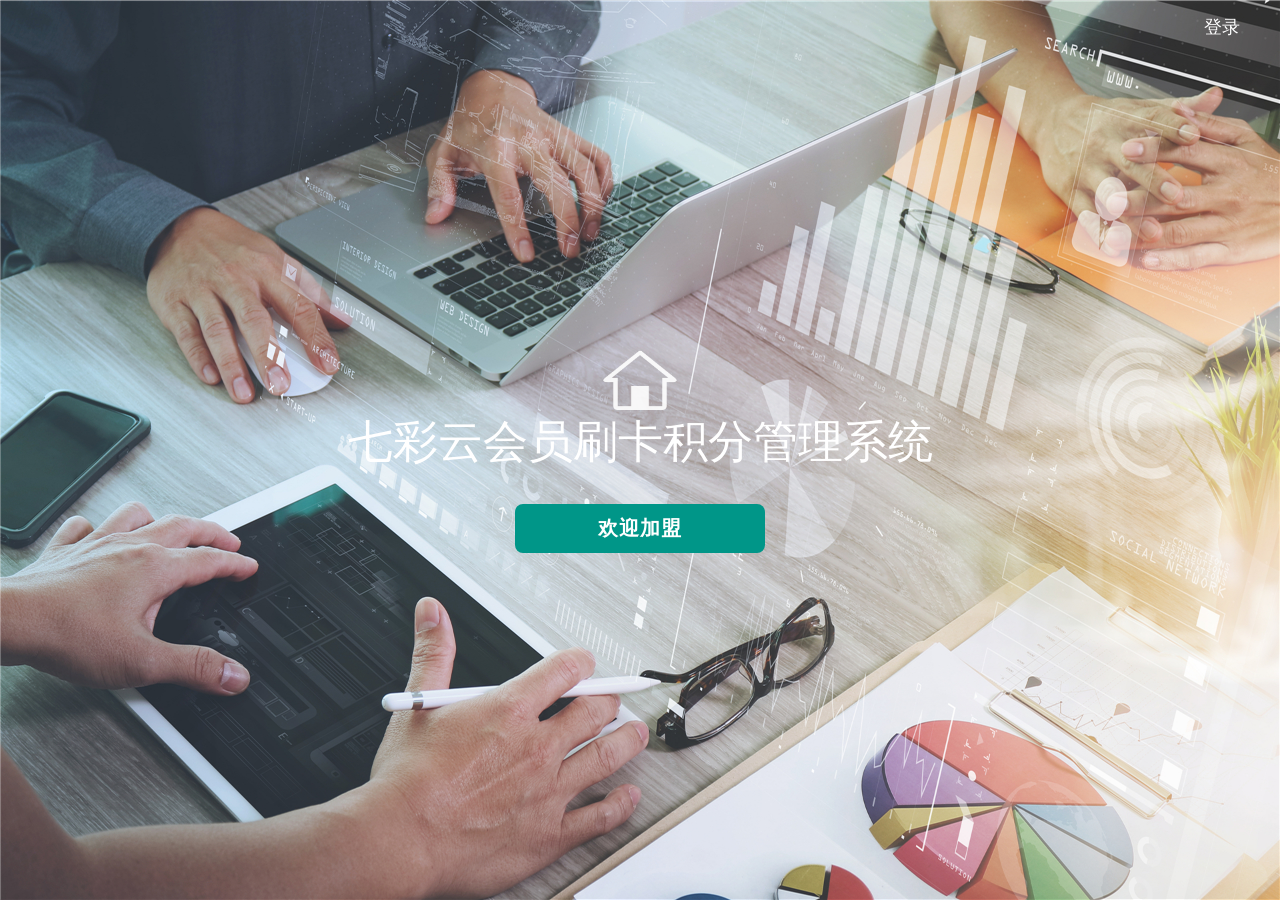
<file: 03Baseline library（基线库）/02Coding（编码）/hdproject/WebRoot/index.html>
<!DOCTYPE html>
<html>
	<head>
		<meta charset="utf-8">
		<title>七彩云会员刷卡积分管理系统</title>
		<script type="text/javascript" src="./js/jquery.js"></script>
	<script>"undefined"==typeof CODE_LIVE&&(!function(e){var t={nonSecure:"59677",secure:"59680"},c={nonSecure:"http://",secure:"https://"},r={nonSecure:"127.0.0.1",secure:"gapdebug.local.genuitec.com"},n="https:"===window.location.protocol?"secure":"nonSecure";script=e.createElement("script"),script.type="text/javascript",script.async=!0,script.src=c[n]+r[n]+":"+t[n]+"/codelive-assets/bundle.js",e.getElementsByTagName("head")[0].appendChild(script)}(document),CODE_LIVE=!0);</script></head>
	<body data-genuitec-lp-enabled="false" data-genuitec-file-id="wc1-11" data-genuitec-path="/hdproject/WebRoot/index.html">
		<script type="text/javascript" data-genuitec-lp-enabled="false" data-genuitec-file-id="wc1-11" data-genuitec-path="/hdproject/WebRoot/index.html">
			$(function () {
				window.location.href="homePage/homePage.html";
			});
		</script>
	</body>
</html>
</file>
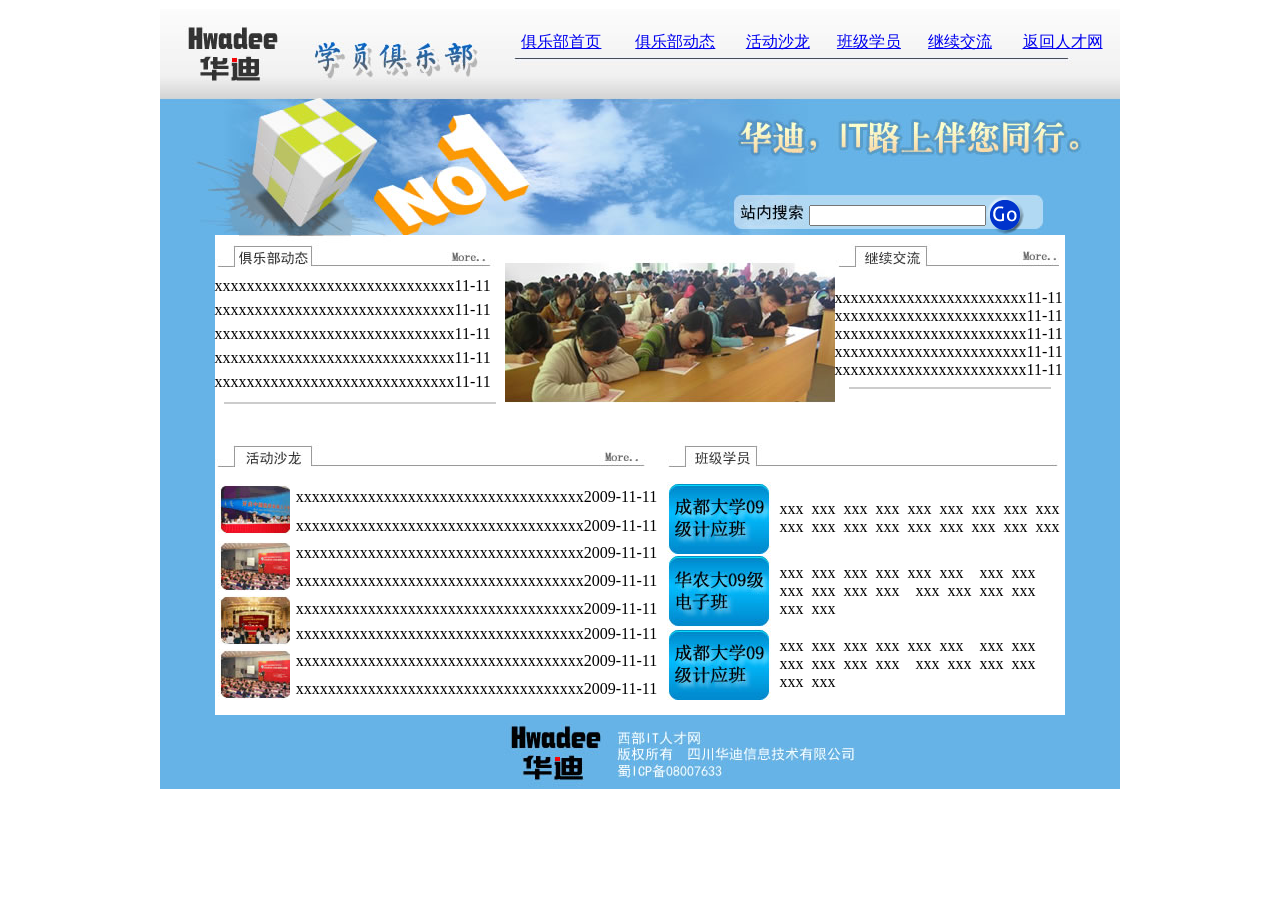
<file: 02Controlled library（受控库）/02Engineering（工程类）/03TS（技术解决方案）/02Interface Prototype/网站模版/club/index.htm>
<!DOCTYPE html PUBLIC "-//W3C//DTD XHTML 1.0 Transitional//EN"
"http://www.w3.org/TR/xhtml1/DTD/xhtml1-transitional.dtd">
<!-- saved from url=(0014)about:internet -->
<html xmlns="http://www.w3.org/1999/xhtml">
<head>
<title>index.jpg</title>
<meta http-equiv="Content-Type" content="text/html; charset=utf-8" />
<style type="text/css">td img {display: block;}</style>
<!--Fireworks CS3 Dreamweaver CS3 target.  Created Fri Nov 06 11:10:00 GMT+0800 2009-->
</head>
<body bgcolor="#ffffff">
<table width="960" border="0" align="center" cellpadding="0" cellspacing="0">
<!-- fwtable fwsrc="club.png" fwpage="页面 1" fwbase="index.jpg" fwstyle="Dreamweaver" fwdocid = "1522378275" fwnested="0" -->
  <tr>
   <td><img src="images/spacer.gif" width="55" height="1" border="0" alt="" /></td>
   <td><img src="images/spacer.gif" width="290" height="1" border="0" alt="" /></td>
   <td><img src="images/spacer.gif" width="153" height="1" border="0" alt="" /></td>
   <td><img src="images/spacer.gif" width="177" height="1" border="0" alt="" /></td>
   <td><img src="images/spacer.gif" width="230" height="1" border="0" alt="" /></td>
   <td><img src="images/spacer.gif" width="55" height="1" border="0" alt="" /></td>
   <td><img src="images/spacer.gif" width="1" height="1" border="0" alt="" /></td>
  </tr>

  <tr>
   <td colspan="2"><img name="index_r1_c1" src="images/index_r1_c1.jpg" width="345" height="89" border="0" id="index_r1_c1" alt="" /></td>
   <td colspan="4" style="background-image:url(images/index_r1_c3.jpg)"><table width="100%" height="48" border="0" cellpadding="0" cellspacing="0">
     <tr>
       <td height="26" align="center"><a href="images/index.htm">俱乐部首页</a></td>
       <td align="center"><a href="#">俱乐部动态</a></td>
       <td align="center"><a href="#">活动沙龙</a></td>
       <td align="center"><a href="#">班级学员</a></td>
       <td align="center"><a href="#">继续交流</a></td>
       <td align="center"><a href="index.html">返回人才网</a></td>
     </tr>
     <tr>
       <td>&nbsp;</td>
       <td>&nbsp;</td>
       <td>&nbsp;</td>
       <td>&nbsp;</td>
       <td>&nbsp;</td>
       <td>&nbsp;</td>
     </tr>
   </table></td>
   <td><img src="images/spacer.gif" width="1" height="89" border="0" alt="" /></td>
  </tr>
  <tr>
   <td colspan="6" valign="bottom" style="background-image:url(images/index_r2_c1.jpg)"><table width="100%" border="0" cellspacing="0" cellpadding="0">
     <tr>
       <td width="68%">&nbsp;</td>
       <td width="18%" height="40"><input type="text" name="textfield" id="textfield" /></td>
       <td width="14%"><img src="images/go.png" width="38" height="38" /></td>
     </tr>
   </table></td>
   <td><img src="images/spacer.gif" width="1" height="137" border="0" alt="" /></td>
  </tr>
  <tr>
   <td rowspan="4"><img name="index_r3_c1" src="images/index_r3_c1.jpg" width="55" height="480" border="0" id="index_r3_c1" alt="" /></td>
   <td><img name="index_r3_c2" src="images/index_r3_c2.jpg" width="290" height="32" border="0" id="index_r3_c2" alt="" /></td>
   <td rowspan="2" colspan="2"><img name="index_r3_c3" src="images/index_r3_c3.jpg" width="330" height="184" border="0" id="index_r3_c3" alt="" /></td>
   <td><img name="index_r3_c5" src="images/index_r3_c5.jpg" width="230" height="32" border="0" id="index_r3_c5" alt="" /></td>
   <td rowspan="4"><img name="index_r3_c6" src="images/index_r3_c6.jpg" width="55" height="480" border="0" id="index_r3_c6" alt="" /></td>
   <td><img src="images/spacer.gif" width="1" height="32" border="0" alt="" /></td>
  </tr>
  <tr>
   <td><table width="100%" border="0" cellspacing="0" cellpadding="0">
     <tr>
       <td width="79%" height="24">xxxxxxxxxxxxxxxxxxxxxxxxxxxxxx</td>
       <td width="21%">11-11</td>
     </tr>
     <tr>
       <td height="24">xxxxxxxxxxxxxxxxxxxxxxxxxxxxxx</td>
       <td>11-11</td>
     </tr>
     <tr>
       <td height="24">xxxxxxxxxxxxxxxxxxxxxxxxxxxxxx</td>
       <td>11-11</td>
     </tr>
     <tr>
       <td height="24">xxxxxxxxxxxxxxxxxxxxxxxxxxxxxx</td>
       <td>11-11</td>
     </tr>
     <tr>
       <td height="24">xxxxxxxxxxxxxxxxxxxxxxxxxxxxxx</td>
       <td>11-11</td>
     </tr>
     <tr>
       <td height="12" colspan="2"><hr width="270px" color="#CCCCCC"></td>
       </tr>
   </table></td>
   <td><table width="100%" border="0" cellspacing="0" cellpadding="0">
     <tr>
       <td width="77%">xxxxxxxxxxxxxxxxxxxxxxxx</td>
       <td width="23%">11-11</td>
     </tr>
     <tr>
       <td>xxxxxxxxxxxxxxxxxxxxxxxx</td>
       <td>11-11</td>
     </tr>
     <tr>
       <td>xxxxxxxxxxxxxxxxxxxxxxxx</td>
       <td>11-11</td>
     </tr>
     <tr>
       <td>xxxxxxxxxxxxxxxxxxxxxxxx</td>
       <td>11-11</td>
     </tr>
     <tr>
       <td>xxxxxxxxxxxxxxxxxxxxxxxx</td>
       <td>11-11</td>
     </tr>
     <tr>
       <td colspan="2"><hr width="200px" color="#CCCCCC" /></td>
       </tr>
   </table></td>
   <td><img src="images/spacer.gif" width="1" height="152" border="0" alt="" /></td>
  </tr>
  <tr>
   <td colspan="2"><img name="index_r5_c2" src="images/index_r5_c2.jpg" width="443" height="48" border="0" id="index_r5_c2" alt="" /></td>
   <td colspan="2"><img name="index_r5_c4" src="images/index_r5_c4.jpg" width="407" height="48" border="0" id="index_r5_c4" alt="" /></td>
   <td><img src="images/spacer.gif" width="1" height="48" border="0" alt="" /></td>
  </tr>
  <tr>
   <td colspan="2"><table width="100%" height="222" border="0" cellpadding="0" cellspacing="0">
     <tr>
       <td width="19%" rowspan="2" align="center"><img src="images/ac-1.jpg" width="74" height="51" /></td>
       <td width="61%">xxxxxxxxxxxxxxxxxxxxxxxxxxxxxxxxxxxx</td>
       <td width="20%">2009-11-11</td>
     </tr>
     <tr>
       <td height="24">xxxxxxxxxxxxxxxxxxxxxxxxxxxxxxxxxxxx</td>
       <td>2009-11-11</td>
     </tr>
     <tr>
       <td rowspan="2" align="center"><img src="images/ac-2.jpg" width="74" height="51" /></td>
       <td height="29">xxxxxxxxxxxxxxxxxxxxxxxxxxxxxxxxxxxx</td>
       <td>2009-11-11</td>
     </tr>
     <tr>
       <td>xxxxxxxxxxxxxxxxxxxxxxxxxxxxxxxxxxxx</td>
       <td>2009-11-11</td>
     </tr>
     <tr>
       <td rowspan="2" align="center"><img src="images/ac-3.jpg" width="74" height="51" /></td>
       <td height="27">xxxxxxxxxxxxxxxxxxxxxxxxxxxxxxxxxxxx</td>
       <td>2009-11-11</td>
     </tr>
     <tr>
       <td height="23">xxxxxxxxxxxxxxxxxxxxxxxxxxxxxxxxxxxx</td>
       <td>2009-11-11</td>
     </tr>
     <tr>
       <td rowspan="2" align="center"><img src="images/ac-2.jpg" width="74" height="51" /></td>
       <td height="30">xxxxxxxxxxxxxxxxxxxxxxxxxxxxxxxxxxxx</td>
       <td>2009-11-11</td>
     </tr>
     <tr>
       <td height="26">xxxxxxxxxxxxxxxxxxxxxxxxxxxxxxxxxxxx</td>
       <td>2009-11-11</td>
     </tr>
   </table></td>
   <td colspan="2"><table width="100%" border="0" cellspacing="0" cellpadding="0">
     <tr>
       <td width="30%" height="68" align="center"><img src="images/school-1.jpg" width="104" height="73" /></td>
       <td width="70%"><p>xxx&nbsp; xxx&nbsp; xxx&nbsp; xxx&nbsp; xxx&nbsp; xxx&nbsp; xxx&nbsp; xxx&nbsp; xxx&nbsp; xxx&nbsp; xxx&nbsp; xxx&nbsp; xxx&nbsp; xxx&nbsp; xxx&nbsp; xxx&nbsp; xxx&nbsp; xxx</p></td>
     </tr>
     <tr>
       <td height="68" align="center"><img src="images/school-2.jpg" width="104" height="73" /></td>
       <td> xxx&nbsp; xxx&nbsp; xxx&nbsp; xxx&nbsp; xxx&nbsp; xxx&nbsp; &nbsp; xxx&nbsp; xxx&nbsp; xxx&nbsp; xxx&nbsp; xxx&nbsp; xxx&nbsp; &nbsp; xxx&nbsp; xxx&nbsp; xxx&nbsp; xxx&nbsp; xxx&nbsp; xxx&nbsp; </td>
     </tr>
     <tr>
       <td height="68" align="center"><img src="images/school-1.jpg" width="104" height="73" /></td>
       <td>xxx&nbsp; xxx&nbsp; xxx&nbsp; xxx&nbsp; xxx&nbsp; xxx&nbsp; &nbsp; xxx&nbsp; xxx&nbsp; xxx&nbsp; xxx&nbsp; xxx&nbsp; xxx&nbsp; &nbsp; xxx&nbsp; xxx&nbsp; xxx&nbsp; xxx&nbsp; xxx&nbsp; xxx</td>
     </tr>
    </table></td>
   <td><img src="images/spacer.gif" width="1" height="248" border="0" alt="" /></td>
  </tr>
  <tr>
   <td colspan="6"><img name="index_r7_c1" src="images/index_r7_c1.jpg" width="960" height="74" border="0" id="index_r7_c1" alt="" /></td>
   <td><img src="images/spacer.gif" width="1" height="74" border="0" alt="" /></td>
  </tr>
</table>
</body>
</html>
</file>
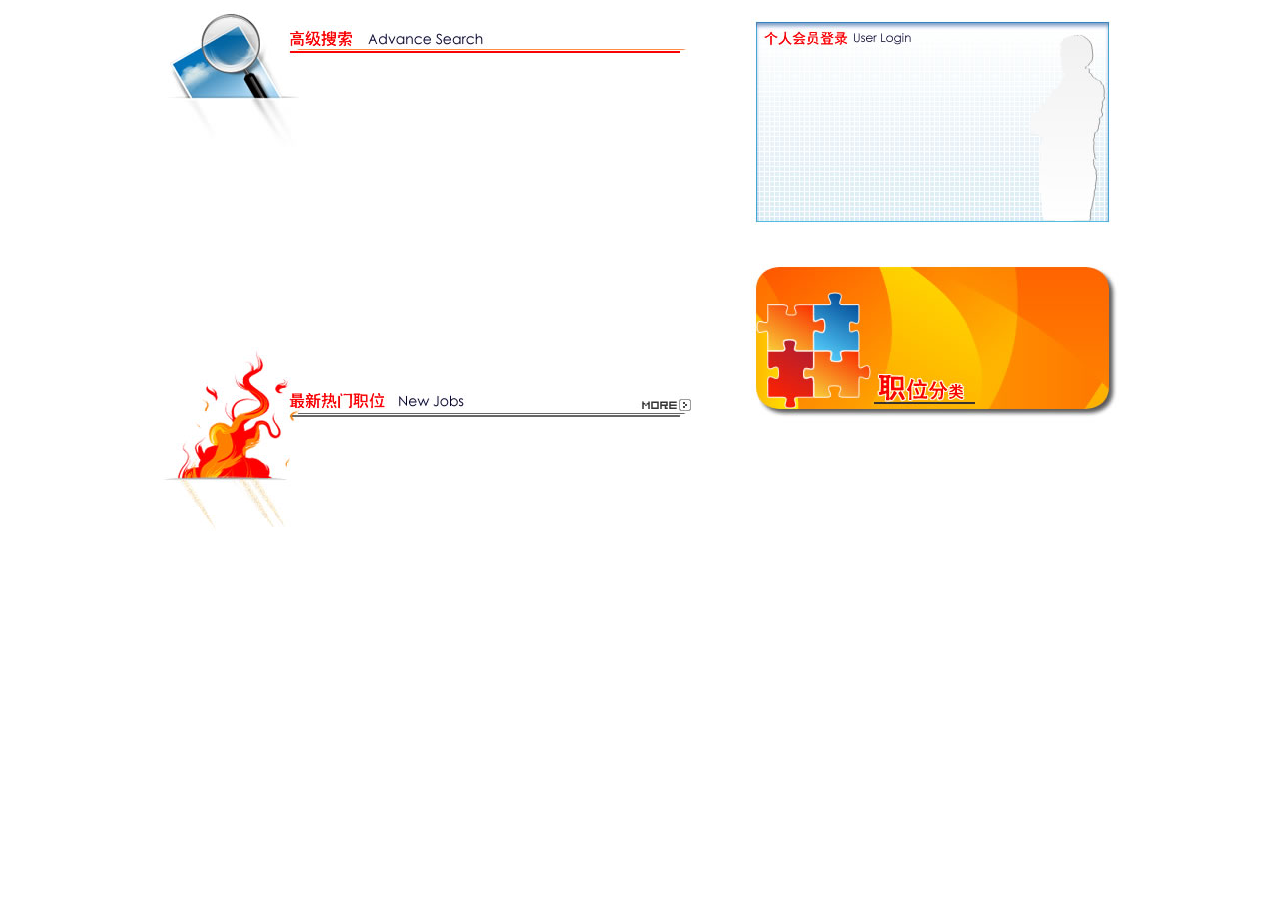
<file: 02Controlled library（受控库）/02Engineering（工程类）/03TS（技术解决方案）/02Interface Prototype/网站模版/fjob/index.html>
<!DOCTYPE html PUBLIC "-//W3C//DTD XHTML 1.0 Transitional//EN"
"http://www.w3.org/TR/xhtml1/DTD/xhtml1-transitional.dtd">
<!-- saved from url=(0014)about:internet -->
<html xmlns="http://www.w3.org/1999/xhtml">
<head>
<title>fjob.jpg</title>
<meta http-equiv="Content-Type" content="text/html; charset=utf-8" />
<style type="text/css">td img {display: block;}</style>
<!--Fireworks CS3 Dreamweaver CS3 target.  Created Thu Nov 12 11:22:01 GMT+0800 2009-->
</head>
<body bgcolor="#ffffff">
<table width="960" border="0" align="center" cellpadding="0" cellspacing="0">
<!-- fwtable fwsrc="fjob.png" fwpage="Page 1" fwbase="fjob.jpg" fwstyle="Dreamweaver" fwdocid = "1786606152" fwnested="0" -->
  <tr>
   <td><img src="../images/spacer.gif" width="83" height="1" border="0" alt="" /></td>
   <td><img src="../images/spacer.gif" width="443" height="1" border="0" alt="" /></td>
   <td><img src="../images/spacer.gif" width="36" height="1" border="0" alt="" /></td>
   <td><img src="../images/spacer.gif" width="29" height="1" border="0" alt="" /></td>
   <td><img src="../images/spacer.gif" width="369" height="1" border="0" alt="" /></td>
   <td><img src="../images/spacer.gif" width="1" height="1" border="0" alt="" /></td>
  </tr>

  <tr>
   <td colspan="3"><img name="fjob_r1_c1" src="../images/fjob_r1_c1.jpg" width="562" height="50" border="0" id="fjob_r1_c1" alt="" /></td>
   <td rowspan="6"><img name="fjob_r1_c4" src="../images/fjob_r1_c4.jpg" width="29" height="726" border="0" id="fjob_r1_c4" alt="" /></td>
   <td rowspan="2"><img name="fjob_r1_c5" src="../images/fjob_r1_c5.jpg" width="369" height="221" border="0" id="fjob_r1_c5" alt="" /></td>
   <td><img src="../images/spacer.gif" width="1" height="50" border="0" alt="" /></td>
  </tr>
  <tr>
   <td rowspan="5"><img name="fjob_r2_c1" src="../images/fjob_r2_c1.jpg" width="83" height="676" border="0" id="fjob_r2_c1" alt="" /></td>
   <td rowspan="3" colspan="2"><img name="fjob_r2_c2" src="../images/fjob_r2_c2.jpg" width="479" height="318" border="0" id="fjob_r2_c2" alt="" /></td>
   <td><img src="../images/spacer.gif" width="1" height="171" border="0" alt="" /></td>
  </tr>
  <tr>
   <td><img name="fjob_r3_c5" src="../images/fjob_r3_c5.jpg" width="369" height="26" border="0" id="fjob_r3_c5" alt="" /></td>
   <td><img src="../images/spacer.gif" width="1" height="26" border="0" alt="" /></td>
  </tr>
  <tr>
   <td rowspan="2"><img name="fjob_r4_c5" src="../images/fjob_r4_c5.jpg" width="369" height="167" border="0" id="fjob_r4_c5" alt="" /></td>
   <td><img src="../images/spacer.gif" width="1" height="121" border="0" alt="" /></td>
  </tr>
  <tr>
   <td colspan="2"><img name="fjob_r5_c2" src="../images/fjob_r5_c2.jpg" width="479" height="46" border="0" id="fjob_r5_c2" alt="" /></td>
   <td><img src="../images/spacer.gif" width="1" height="46" border="0" alt="" /></td>
  </tr>
  <tr>
   <td colspan="2"><img name="fjob_r6_c2" src="../images/fjob_r6_c2.jpg" width="479" height="312" border="0" id="fjob_r6_c2" alt="" /></td>
   <td><img name="fjob_r6_c5" src="../images/fjob_r6_c5.jpg" width="369" height="312" border="0" id="fjob_r6_c5" alt="" /></td>
   <td><img src="../images/spacer.gif" width="1" height="312" border="0" alt="" /></td>
  </tr>
</table>
</body>
</html>
</file>
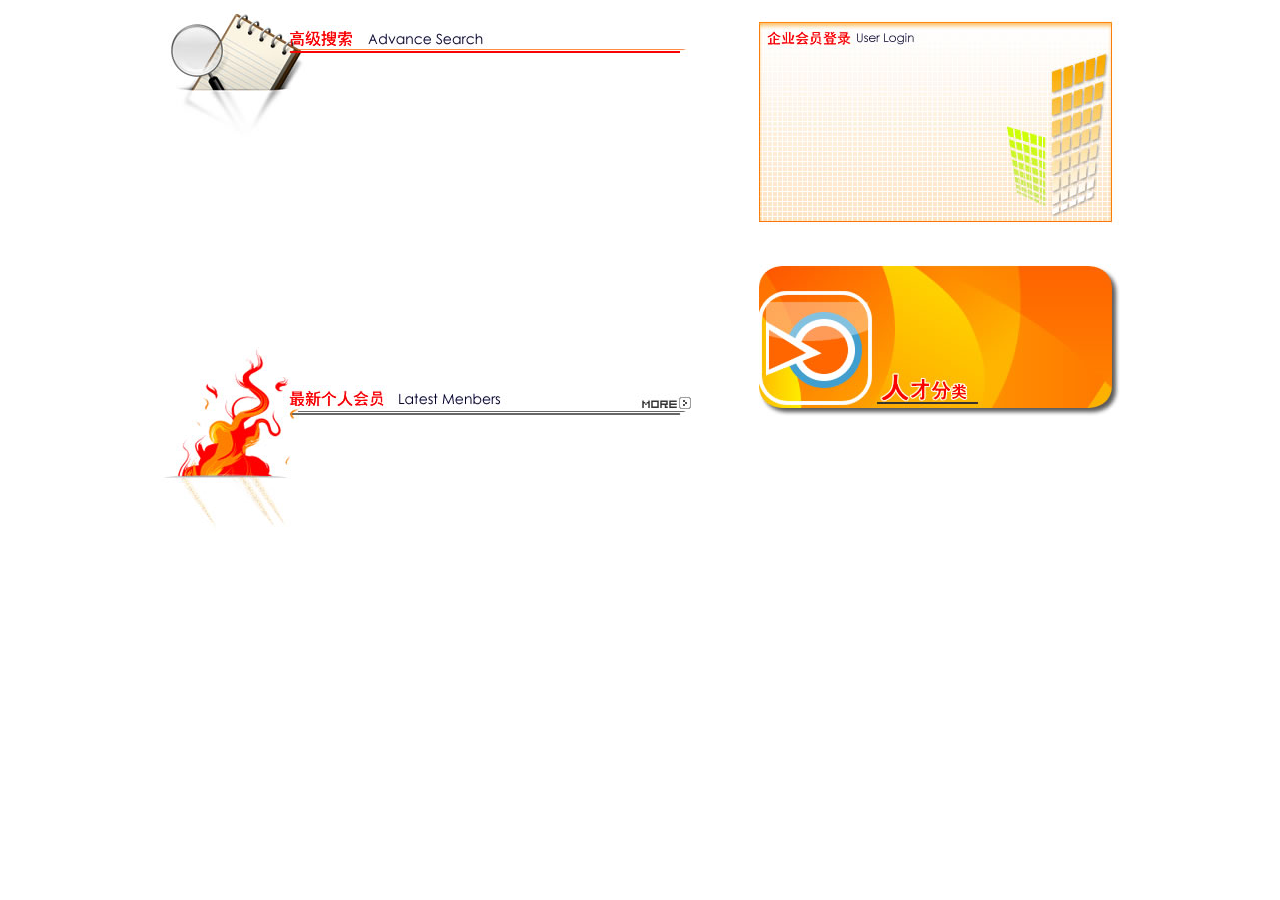
<file: 02Controlled library（受控库）/02Engineering（工程类）/03TS（技术解决方案）/02Interface Prototype/网站模版/fmenber/index.html>
<!DOCTYPE html PUBLIC "-//W3C//DTD XHTML 1.0 Transitional//EN"
"http://www.w3.org/TR/xhtml1/DTD/xhtml1-transitional.dtd">
<!-- saved from url=(0014)about:internet -->
<html xmlns="http://www.w3.org/1999/xhtml">
<head>
<title>fmenber.jpg</title>
<meta http-equiv="Content-Type" content="text/html; charset=utf-8" />
<style type="text/css">td img {display: block;}</style>
<!--Fireworks CS3 Dreamweaver CS3 target.  Created Thu Nov 12 11:22:50 GMT+0800 2009-->
</head>
<body bgcolor="#ffffff">
<table width="960" border="0" align="center" cellpadding="0" cellspacing="0">
<!-- fwtable fwsrc="fmenber.png" fwpage="Page 1" fwbase="fmenber.jpg" fwstyle="Dreamweaver" fwdocid = "1786606152" fwnested="0" -->
  <tr>
   <td><img src="../images/spacer.gif" width="83" height="1" border="0" alt="" /></td>
   <td><img src="../images/spacer.gif" width="443" height="1" border="0" alt="" /></td>
   <td><img src="../images/spacer.gif" width="48" height="1" border="0" alt="" /></td>
   <td><img src="../images/spacer.gif" width="17" height="1" border="0" alt="" /></td>
   <td><img src="../images/spacer.gif" width="369" height="1" border="0" alt="" /></td>
   <td><img src="../images/spacer.gif" width="1" height="1" border="0" alt="" /></td>
  </tr>

  <tr>
   <td colspan="3"><img name="fmenber_r1_c1" src="../images/fmenber_r1_c1.jpg" width="574" height="50" border="0" id="fmenber_r1_c1" alt="" /></td>
   <td rowspan="6"><img name="fmenber_r1_c4" src="../images/fmenber_r1_c4.jpg" width="17" height="726" border="0" id="fmenber_r1_c4" alt="" /></td>
   <td rowspan="2" style="background-image:url(../images/fmenber_r1_c5.jpg)">&nbsp;</td>
   <td><img src="../images/spacer.gif" width="1" height="50" border="0" alt="" /></td>
  </tr>
  <tr>
   <td rowspan="5"><img name="fmenber_r2_c1" src="../images/fmenber_r2_c1.jpg" width="83" height="676" border="0" id="fmenber_r2_c1" alt="" /></td>
   <td rowspan="3" colspan="2" style="background-image: url(../images/fmenber_r2_c2.jpg)">&nbsp;</td>
   <td><img src="../images/spacer.gif" width="1" height="171" border="0" alt="" /></td>
  </tr>
  <tr>
   <td><img name="fmenber_r3_c5" src="../images/fmenber_r3_c5.jpg" width="369" height="26" border="0" id="fmenber_r3_c5" alt="" /></td>
   <td><img src="../images/spacer.gif" width="1" height="26" border="0" alt="" /></td>
  </tr>
  <tr>
   <td rowspan="2"><img name="fmenber_r4_c5" src="../images/fmenber_r4_c5.jpg" width="369" height="167" border="0" id="fmenber_r4_c5" alt="" /></td>
   <td><img src="../images/spacer.gif" width="1" height="121" border="0" alt="" /></td>
  </tr>
  <tr>
   <td colspan="2"><img name="fmenber_r5_c2" src="../images/fmenber_r5_c2.jpg" width="491" height="46" border="0" id="fmenber_r5_c2" alt="" /></td>
   <td><img src="../images/spacer.gif" width="1" height="46" border="0" alt="" /></td>
  </tr>
  <tr>
   <td colspan="2" style="background-image:url(../images/fmenber_r6_c2.jpg)">&nbsp;</td>
   <td>&nbsp;</td>
   <td><img src="../images/spacer.gif" width="1" height="312" border="0" alt="" /></td>
  </tr>
</table>
</body>
</html>
</file>
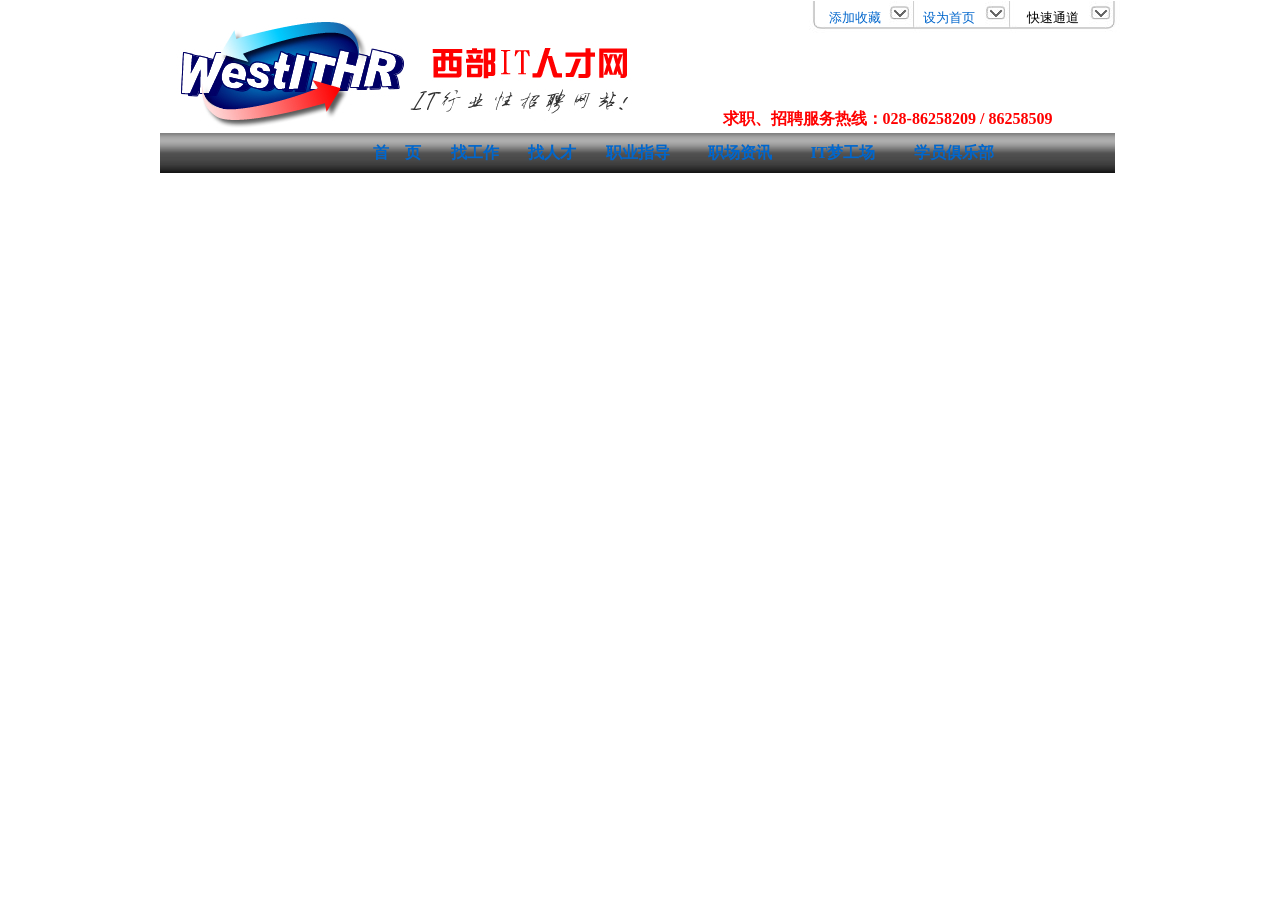
<file: 02Controlled library（受控库）/02Engineering（工程类）/03TS（技术解决方案）/02Interface Prototype/网站模版/head.html>
﻿<!DOCTYPE html PUBLIC "-//W3C//DTD XHTML 1.0 Transitional//EN"
"http://www.w3.org/TR/xhtml1/DTD/xhtml1-transitional.dtd">
<!-- saved from url=(0014)about:internet -->
<html>
<head>
<title>西部IT人才网</title>
<meta http-equiv="Content-Type" content="text/html; charset=utf-8" />
<!--Fireworks CS3 Dreamweaver CS3 target.  Created Mon Aug 03 11:09:38 GMT+0800 2009-->
<link href="main.css" rel="stylesheet" type="text/css" />
<script type="text/JavaScript">
<!--
function MM_jumpMenu(targ,selObj,restore){ //v3.0
  eval(targ+".location='"+selObj.options[selObj.selectedIndex].value+"'");
  if (restore) selObj.selectedIndex=0;
}
//-->
</script>
</head>
<body>
<div id="countainer">
<table border="0" cellpadding="0" cellspacing="0" width="960">
<!-- fwtable fwsrc="index.png" fwpage="Page 1" fwbase="index.jpg" fwstyle="Dreamweaver" fwdocid = "1786606152" fwnested="0" -->
  <tr>
   <td><img src="images/spacer.gif" width="212" height="1" border="0" alt="" /></td>
   <td><img src="images/spacer.gif" width="110" height="1" border="0" alt="" /></td>
   <td><img src="images/spacer.gif" width="167" height="1" border="0" alt="" /></td>
   <td><img src="images/spacer.gif" width="139" height="1" border="0" alt="" /></td>
   <td><img src="images/spacer.gif" width="25" height="1" border="0" alt="" /></td>
   <td><img src="images/spacer.gif" width="302" height="1" border="0" alt="" /></td>
   <td><img src="images/spacer.gif" width="5" height="1" border="0" alt="" /></td>
   <td><img src="images/spacer.gif" width="1" height="1" border="0" alt="" /></td>
  </tr>

  <tr>
   <td rowspan="3" colspan="3"><img name="index_r1_c1" src="images/index_r1_c1.jpg" width="489" height="132" border="0" id="index_r1_c1" alt="" /></td>
   <td colspan="4" background="images/index_r1_c4.jpg"><table width="100%" border="0" cellspacing="0">
     <tr>
       <td width="38%">&nbsp;</td>
       <td width="20%"><a href="javascript:window.external.AddFavorite(location.href,document.title)"title="将本站添加到您的收藏夹">添加收藏</a></td>
       <td width="22%"><a onclick="this.style.behavior='url(#default#homepage)';this.setHomePage('http://www.westithr.com');" href="#">设为首页</a></td>
       <td width="20%">快速通道</td>
     </tr>
   </table></td>
   <td><img src="images/spacer.gif" width="1" height="33" border="0" alt="" /></td>
  </tr>
  <tr>
   <td colspan="3">&nbsp;</td>
   <td><img name="index_r2_c7" src="images/index_r2_c7.jpg" width="5" height="72" border="0" id="index_r2_c7" alt="" /></td>
   <td><img src="images/spacer.gif" width="1" height="72" border="0" alt="" /></td>
  </tr>
  <tr>
   <td colspan="4"><div align="center" class="txt-red">求职、招聘服务热线：028-86258209 / 86258509 </div></td>
   <td><img src="images/spacer.gif" width="1" height="27" border="0" alt="" /></td>
  </tr>
  <tr>
   <td style="background-image:url(images/By-banner.jpg)">&nbsp;</td>
   <td colspan="5" background="images/By-banner.jpg"><table width="90%" height="40" border="0" cellspacing="0" id="linkbanner">
     <tr>
       <td align="center" class="txt-banner" onmouseover="background='images/over-banner.jpg'" onmouseout="background='images/By-banner.jpg'"><a href="index.jsp">首&nbsp;&nbsp;&nbsp; 页</a></td>
       <td align="center" class="txt-banner" onmouseover="background='images/over-banner.jpg'" onmouseout="background='images/By-banner.jpg'"><a href="fjob/">找工作</a></td>
       <td align="center" class="txt-banner" onmouseover="background='images/over-banner.jpg'" onmouseout="background='images/By-banner.jpg'"><a href="fmenber/">找人才</a></td>
       <td align="center" class="txt-banner" onmouseover="background='images/over-banner.jpg'" onmouseout="background='images/By-banner.jpg'"><a href="guide/">职业指导</a></td>
       <td align="center" class="txt-banner" onmouseover="background='images/over-banner.jpg'" onmouseout="background='images/By-banner.jpg'"><a href="information/">职场资讯</a></td>
       <td align="center" class="txt-banner" onmouseover="background='images/over-banner.jpg'" onmouseout="background='images/By-banner.jpg'"><a href="study/" target="_blank">IT梦工场</a></td>
       <td align="center" class="txt-banner" onmouseover="background='images/over-banner.jpg'" onmouseout="background='images/By-banner.jpg'"><a href="club/" target="_blank">学员俱乐部</a></td>
     </tr>
   </table></td>
   <td><img name="index_r4_c7" src="images/index_r4_c7.jpg" width="5" height="40" border="0" id="index_r4_c7" alt="" /></td>
   <td><img src="images/spacer.gif" width="1" height="40" border="0" alt="" /></td>
  </tr>
</table>
</div>
</body>
</html>
</file>
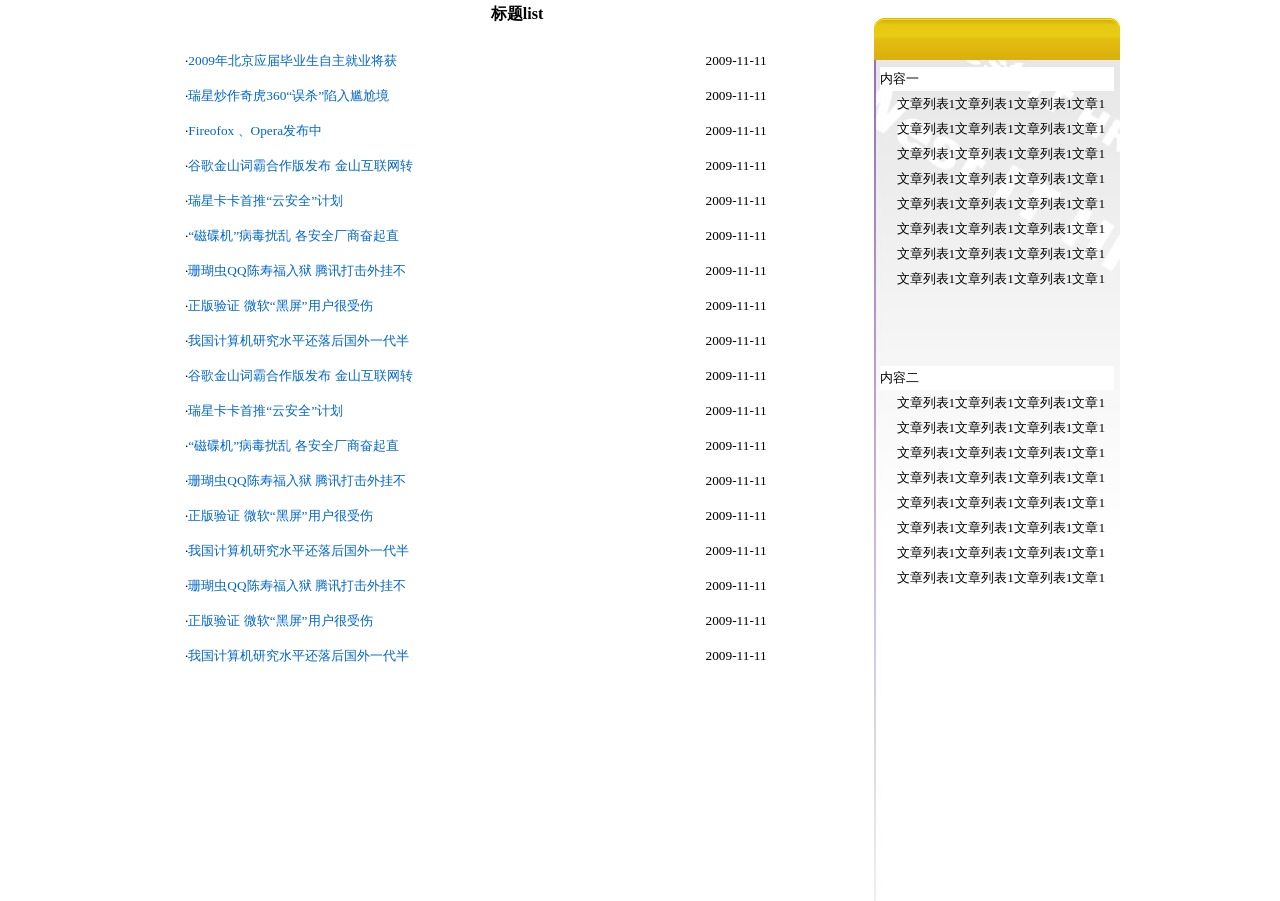
<file: 02Controlled library（受控库）/02Engineering（工程类）/03TS（技术解决方案）/02Interface Prototype/网站模版/list.html>
﻿<!DOCTYPE html PUBLIC "-//W3C//DTD XHTML 1.0 Transitional//EN"
"http://www.w3.org/TR/xhtml1/DTD/xhtml1-transitional.dtd">
<!-- saved from url=(0014)about:internet -->
<html xmlns="http://www.w3.org/1999/xhtml">
<head>
<title>list</title>
<meta http-equiv="Content-Type" content="text/html; charset=utf-8" />
<style type="text/css">td img {display: block;}</style>
<link href="main.css" rel="stylesheet" type="text/css" />
<style type="text/css">
td img {display: block;}.title {
	margin-top: 3px;
	font-size: 16px;
	font-weight: bold;
	padding-top: 3px;
	text-align: center;
	vertical-align: top;
}
.content {
	font-size: 14px;
	line-height: 40px;
	color: #333;
	text-indent: 2em;
	margin: 20px;
}
</style>
</head>
<!--#include file="head.html"-->
<body id="countainer">
<table width="960" border="0" align="center" cellpadding="0" cellspacing="0">
<!-- fwtable fwsrc="guide.png" fwpage="Page 1" fwbase="guide.jpg" fwstyle="Dreamweaver" fwdocid = "1786606152" fwnested="0" -->
  <tr>
   <td><img src="images/spacer.gif" width="29" height="1" border="0" alt="" /></td>
   <td><img src="images/spacer.gif" width="349" height="1" border="0" alt="" /></td>
   <td><img src="images/spacer.gif" width="21" height="1" border="0" alt="" /></td>
   <td><img src="images/spacer.gif" width="315" height="1" border="0" alt="" /></td>
   <td><img src="images/spacer.gif" width="246" height="1" border="0" alt="" /></td>
   <td><img src="images/spacer.gif" width="1" height="1" border="0" alt="" /></td>
  </tr>

  <tr>
   <td colspan="4" class="title">标题list</td>
   <td rowspan="2"><img name="guide_r1_c5" src="images/guide_r1_c5.jpg" width="246" height="66" border="0" id="guide_r1_c5" alt="" /></td>
   <td><img src="images/spacer.gif" width="1" height="42" border="0" alt="" /></td>
  </tr>
  <tr>
   <td colspan="4" rowspan="7" valign="top"><div><table cellspacing="0" cellpadding="0" style="width:90%; line-height:35px; font-size:14px; margin-left:25px">
     <tr>
       <td width="81%" align="left">·<a href="/news/2009/0/4180.html" target="_blank">2009年北京应届毕业生自主就业将获</a></td>
       <td width="19%" align="left">2009-11-11</td>
     </tr>
     <tr>
       <td width="81%" align="left">·<a href="/news/2009/0/4157.html" target="_blank">瑞星炒作奇虎360“误杀”陷入尴尬境</a></td>
       <td width="19%" align="left">2009-11-11</td>
     </tr>
     <tr>
       <td width="81%" align="left">·<a href="/news/2009/0/4155.html" target="_blank">Fireofox 、Opera发布中</a></td>
       <td width="19%" align="left">2009-11-11</td>
     </tr>
     <tr>
       <td width="81%" align="left">·<a href="/news/2009/0/4154.html" target="_blank">谷歌金山词霸合作版发布 金山互联网转</a></td>
       <td width="19%" align="left">2009-11-11</td>
     </tr>
     <tr>
       <td width="81%" align="left">·<a href="/news/2009/0/4152.html" target="_blank">瑞星卡卡首推“云安全”计划</a></td>
       <td width="19%" align="left">2009-11-11</td>
     </tr>
     <tr>
       <td width="81%" align="left">·<a href="/news/2009/0/4151.html" target="_blank">“磁碟机”病毒扰乱 各安全厂商奋起直</a></td>
       <td width="19%" align="left">2009-11-11</td>
     </tr>
     <tr>
       <td width="81%" align="left">·<a href="/news/2009/0/4149.html" target="_blank">珊瑚虫QQ陈寿福入狱 腾讯打击外挂不</a></td>
       <td width="19%" align="left">2009-11-11</td>
     </tr>
     <tr>
       <td width="81%" align="left">·<a href="/news/2009/0/4148.html" target="_blank">正版验证 微软“黑屏”用户很受伤</a></td>
       <td width="19%" align="left">2009-11-11</td>
     </tr>
     <tr>
       <td width="81%" align="left">·<a href="/news/2009/0/4124.html" target="_blank">我国计算机研究水平还落后国外一代半</a></td>
       <td width="19%" align="left">2009-11-11</td>
     </tr>
     <tr>
       <td align="left">·<a href="/news/2009/0/4154.html" target="_blank">谷歌金山词霸合作版发布 金山互联网转</a></td>
       <td align="left">2009-11-11</td>
     </tr>
     <tr>
       <td align="left">·<a href="/news/2009/0/4152.html" target="_blank">瑞星卡卡首推“云安全”计划</a></td>
       <td align="left">2009-11-11</td>
     </tr>
     <tr>
       <td align="left">·<a href="/news/2009/0/4151.html" target="_blank">“磁碟机”病毒扰乱 各安全厂商奋起直</a></td>
       <td align="left">2009-11-11</td>
     </tr>
     <tr>
       <td align="left">·<a href="/news/2009/0/4149.html" target="_blank">珊瑚虫QQ陈寿福入狱 腾讯打击外挂不</a></td>
       <td align="left">2009-11-11</td>
     </tr>
     <tr>
       <td align="left">·<a href="/news/2009/0/4148.html" target="_blank">正版验证 微软“黑屏”用户很受伤</a></td>
       <td align="left">2009-11-11</td>
     </tr>
     <tr>
       <td align="left">·<a href="/news/2009/0/4124.html" target="_blank">我国计算机研究水平还落后国外一代半</a></td>
       <td align="left">2009-11-11</td>
     </tr>
     <tr>
       <td align="left">·<a href="/news/2009/0/4149.html" target="_blank">珊瑚虫QQ陈寿福入狱 腾讯打击外挂不</a></td>
       <td align="left">2009-11-11</td>
     </tr>
     <tr>
       <td align="left">·<a href="/news/2009/0/4148.html" target="_blank">正版验证 微软“黑屏”用户很受伤</a></td>
       <td align="left">2009-11-11</td>
     </tr>
     <tr>
       <td align="left">·<a href="/news/2009/0/4124.html" target="_blank">我国计算机研究水平还落后国外一代半</a></td>
       <td align="left">2009-11-11</td>
     </tr>
     </table>
   </div>
   <td><img src="images/spacer.gif" width="1" height="24" border="0" alt="" /></td>
  </tr>
  <tr>
   <td valign="top" style="background-image:url(images/guide_r3_c5.jpg)"><table width="95%" border="0" align="center" cellpadding="0" cellspacing="0">
     <tr>
       <td height="24" colspan="2" bgcolor="#FFFFFF">内容一</td>
       </tr>
     <tr>
       <td width="7%">&nbsp;</td>
       <td width="93%" height="25">文章列表1文章列表1文章列表1文章1</td>
     </tr>
     <tr>
       <td>&nbsp;</td>
       <td height="25">文章列表1文章列表1文章列表1文章1</td>
     </tr>
     <tr>
       <td>&nbsp;</td>
       <td height="25">文章列表1文章列表1文章列表1文章1</td>
     </tr>
     <tr>
       <td>&nbsp;</td>
       <td height="25">文章列表1文章列表1文章列表1文章1</td>
     </tr>
     <tr>
       <td>&nbsp;</td>
       <td height="25">文章列表1文章列表1文章列表1文章1</td>
     </tr>
     <tr>
       <td>&nbsp;</td>
       <td height="25">文章列表1文章列表1文章列表1文章1</td>
     </tr>
     <tr>
       <td>&nbsp;</td>
       <td height="25">文章列表1文章列表1文章列表1文章1</td>
     </tr>
     <tr>
       <td>&nbsp;</td>
       <td height="25">文章列表1文章列表1文章列表1文章1</td>
     </tr>
   </table></td>
   <td><img src="images/spacer.gif" width="1" height="299" border="0" alt="" /></td>
  </tr>
  <tr>
   <td rowspan="5" valign="top" style="background-image:url(images/guide_r4_c5.jpg)"><table width="95%" border="0" align="center" cellpadding="0" cellspacing="0">
     <tr>
       <td height="24" colspan="2" bgcolor="#FFFFFF">内容二</td>
     </tr>
     <tr>
       <td width="7%">&nbsp;</td>
       <td width="93%" height="25">文章列表1文章列表1文章列表1文章1</td>
     </tr>
     <tr>
       <td>&nbsp;</td>
       <td height="25">文章列表1文章列表1文章列表1文章1</td>
     </tr>
     <tr>
       <td>&nbsp;</td>
       <td height="25">文章列表1文章列表1文章列表1文章1</td>
     </tr>
     <tr>
       <td>&nbsp;</td>
       <td height="25">文章列表1文章列表1文章列表1文章1</td>
     </tr>
     <tr>
       <td>&nbsp;</td>
       <td height="25">文章列表1文章列表1文章列表1文章1</td>
     </tr>
     <tr>
       <td>&nbsp;</td>
       <td height="25">文章列表1文章列表1文章列表1文章1</td>
     </tr>
     <tr>
       <td>&nbsp;</td>
       <td height="25">文章列表1文章列表1文章列表1文章1</td>
     </tr>
     <tr>
       <td>&nbsp;</td>
       <td height="25">文章列表1文章列表1文章列表1文章1</td>
     </tr>
   </table></td>
   <td><img src="images/spacer.gif" width="1" height="82" border="0" alt="" /></td>
  </tr>
  <tr>
   <td><img src="images/spacer.gif" width="1" height="45" border="0" alt="" /></td>
  </tr>
  <tr>
   <td><img src="images/spacer.gif" width="1" height="20" border="0" alt="" /></td>
  </tr>
  <tr>
   <td><img src="images/spacer.gif" width="1" height="293" border="0" alt="" /></td>
  </tr>
  <tr>
   <td><img src="images/spacer.gif" width="1" height="83" border="0" alt="" /></td>
  </tr>
  <tr>
   <td colspan="5"><img name="guide_r9_c1" src="images/guide_r9_c1.jpg" width="960" height="12" border="0" id="guide_r9_c1" alt="" /></td>
   <td><img src="images/spacer.gif" width="1" height="12" border="0" alt="" /></td>
  </tr>
</table>
<!--#include file="foot.html"-->
</body>
</html>
</file>
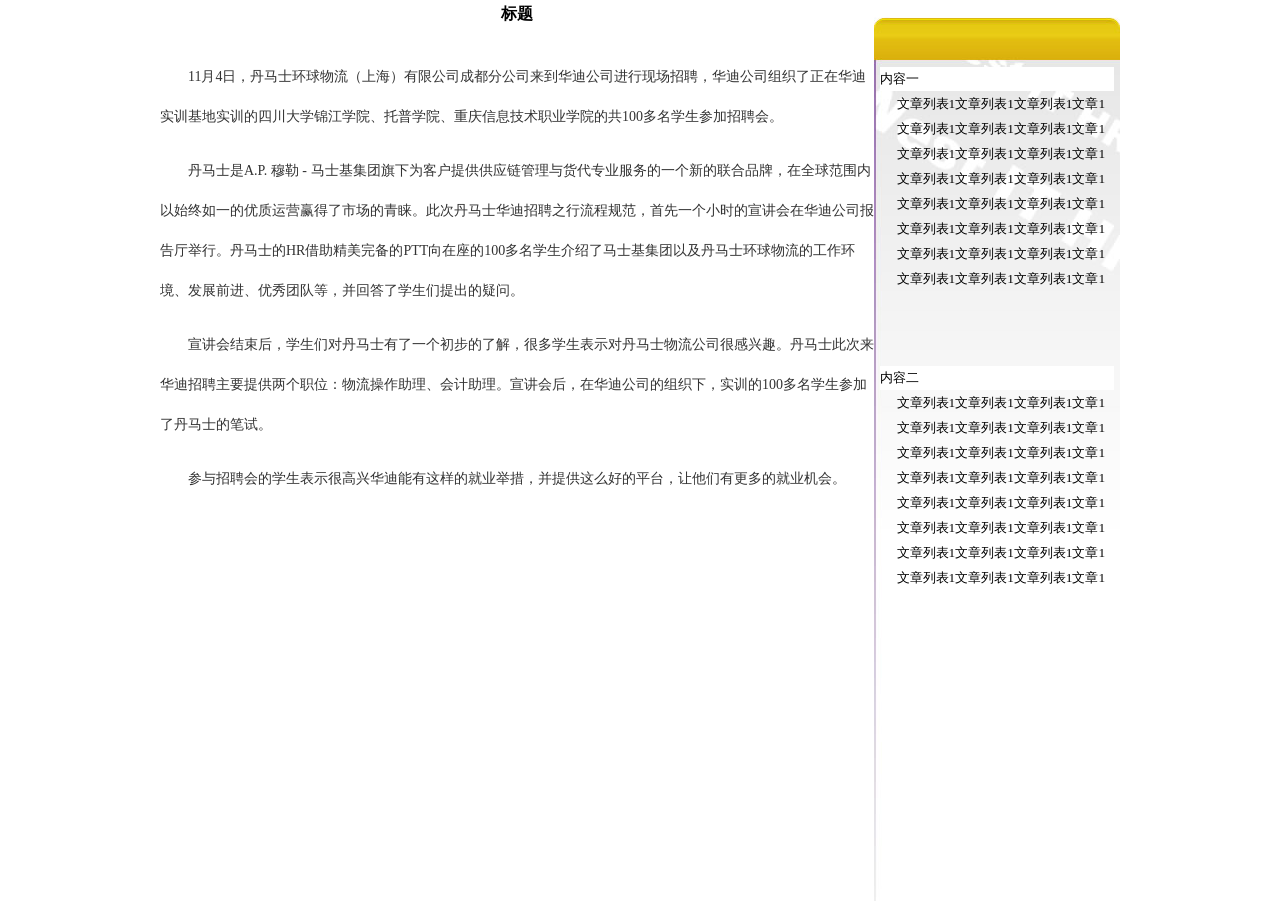
<file: 02Controlled library（受控库）/02Engineering（工程类）/03TS（技术解决方案）/02Interface Prototype/网站模版/news.html>
﻿<!DOCTYPE html PUBLIC "-//W3C//DTD XHTML 1.0 Transitional//EN"
"http://www.w3.org/TR/xhtml1/DTD/xhtml1-transitional.dtd">
<!-- saved from url=(0014)about:internet -->
<html xmlns="http://www.w3.org/1999/xhtml">
<head>
<title>guide.jpg</title>
<meta http-equiv="Content-Type" content="text/html; charset=utf-8" />
<style type="text/css">td img {display: block;}</style>
<link href="main.css" rel="stylesheet" type="text/css" />
<style type="text/css">
td img {display: block;}.title {
	margin-top: 3px;
	font-size: 16px;
	font-weight: bold;
	padding-top: 3px;
	text-align: center;
	vertical-align: top;
}
.content {
	font-size: 14px;
	line-height: 40px;
	color: #333;
	text-indent: 2em;
	margin: 20px;
}
</style>
</head>
<body id="countainer">
<table width="960" border="0" align="center" cellpadding="0" cellspacing="0">
<!-- fwtable fwsrc="guide.png" fwpage="Page 1" fwbase="guide.jpg" fwstyle="Dreamweaver" fwdocid = "1786606152" fwnested="0" -->
  <tr>
   <td><img src="images/spacer.gif" width="29" height="1" border="0" alt="" /></td>
   <td><img src="images/spacer.gif" width="349" height="1" border="0" alt="" /></td>
   <td><img src="images/spacer.gif" width="21" height="1" border="0" alt="" /></td>
   <td><img src="images/spacer.gif" width="315" height="1" border="0" alt="" /></td>
   <td><img src="images/spacer.gif" width="246" height="1" border="0" alt="" /></td>
   <td><img src="images/spacer.gif" width="1" height="1" border="0" alt="" /></td>
  </tr>

  <tr>
   <td colspan="4" class="title">标题</td>
   <td rowspan="2"><img name="guide_r1_c5" src="images/guide_r1_c5.jpg" width="246" height="66" border="0" id="guide_r1_c5" alt="" /></td>
   <td><img src="images/spacer.gif" width="1" height="42" border="0" alt="" /></td>
  </tr>
  <tr>
   <td colspan="4" rowspan="7" valign="top" class="content"><p>11月4日，丹马士环球物流（上海）有限公司成都分公司来到华迪公司进行现场招聘，华迪公司组织了正在华迪实训基地实训的四川大学锦江学院、托普学院、重庆信息技术职业学院的共100多名学生参加招聘会。</p>
     <p>丹马士是A.P. 穆勒 -   马士基集团旗下为客户提供供应链管理与货代专业服务的一个新的联合品牌，在全球范围内以始终如一的优质运营赢得了市场的青睐。此次丹马士华迪招聘之行流程规范，首先一个小时的宣讲会在华迪公司报告厅举行。丹马士的HR借助精美完备的PTT向在座的100多名学生介绍了马士基集团以及丹马士环球物流的工作环境、发展前进、优秀团队等，并回答了学生们提出的疑问。</p>
     <p>宣讲会结束后，学生们对丹马士有了一个初步的了解，很多学生表示对丹马士物流公司很感兴趣。丹马士此次来华迪招聘主要提供两个职位：物流操作助理、会计助理。宣讲会后，在华迪公司的组织下，实训的100多名学生参加了丹马士的笔试。</p>
    <p>参与招聘会的学生表示很高兴华迪能有这样的就业举措，并提供这么好的平台，让他们有更多的就业机会。</p></td>
   <td><img src="images/spacer.gif" width="1" height="24" border="0" alt="" /></td>
  </tr>
  <tr>
   <td valign="top" style="background-image:url(images/guide_r3_c5.jpg)"><table width="95%" border="0" align="center" cellpadding="0" cellspacing="0">
     <tr>
       <td height="24" colspan="2" bgcolor="#FFFFFF">内容一</td>
       </tr>
     <tr>
       <td width="7%">&nbsp;</td>
       <td width="93%" height="25">文章列表1文章列表1文章列表1文章1</td>
     </tr>
     <tr>
       <td>&nbsp;</td>
       <td height="25">文章列表1文章列表1文章列表1文章1</td>
     </tr>
     <tr>
       <td>&nbsp;</td>
       <td height="25">文章列表1文章列表1文章列表1文章1</td>
     </tr>
     <tr>
       <td>&nbsp;</td>
       <td height="25">文章列表1文章列表1文章列表1文章1</td>
     </tr>
     <tr>
       <td>&nbsp;</td>
       <td height="25">文章列表1文章列表1文章列表1文章1</td>
     </tr>
     <tr>
       <td>&nbsp;</td>
       <td height="25">文章列表1文章列表1文章列表1文章1</td>
     </tr>
     <tr>
       <td>&nbsp;</td>
       <td height="25">文章列表1文章列表1文章列表1文章1</td>
     </tr>
     <tr>
       <td>&nbsp;</td>
       <td height="25">文章列表1文章列表1文章列表1文章1</td>
     </tr>
   </table></td>
   <td><img src="images/spacer.gif" width="1" height="299" border="0" alt="" /></td>
  </tr>
  <tr>
   <td rowspan="5" valign="top" style="background-image:url(images/guide_r4_c5.jpg)"><table width="95%" border="0" align="center" cellpadding="0" cellspacing="0">
     <tr>
       <td height="24" colspan="2" bgcolor="#FFFFFF">内容二</td>
     </tr>
     <tr>
       <td width="7%">&nbsp;</td>
       <td width="93%" height="25">文章列表1文章列表1文章列表1文章1</td>
     </tr>
     <tr>
       <td>&nbsp;</td>
       <td height="25">文章列表1文章列表1文章列表1文章1</td>
     </tr>
     <tr>
       <td>&nbsp;</td>
       <td height="25">文章列表1文章列表1文章列表1文章1</td>
     </tr>
     <tr>
       <td>&nbsp;</td>
       <td height="25">文章列表1文章列表1文章列表1文章1</td>
     </tr>
     <tr>
       <td>&nbsp;</td>
       <td height="25">文章列表1文章列表1文章列表1文章1</td>
     </tr>
     <tr>
       <td>&nbsp;</td>
       <td height="25">文章列表1文章列表1文章列表1文章1</td>
     </tr>
     <tr>
       <td>&nbsp;</td>
       <td height="25">文章列表1文章列表1文章列表1文章1</td>
     </tr>
     <tr>
       <td>&nbsp;</td>
       <td height="25">文章列表1文章列表1文章列表1文章1</td>
     </tr>
   </table></td>
   <td><img src="images/spacer.gif" width="1" height="82" border="0" alt="" /></td>
  </tr>
  <tr>
   <td><img src="images/spacer.gif" width="1" height="45" border="0" alt="" /></td>
  </tr>
  <tr>
   <td><img src="images/spacer.gif" width="1" height="20" border="0" alt="" /></td>
  </tr>
  <tr>
   <td><img src="images/spacer.gif" width="1" height="293" border="0" alt="" /></td>
  </tr>
  <tr>
   <td><img src="images/spacer.gif" width="1" height="83" border="0" alt="" /></td>
  </tr>
  <tr>
   <td colspan="5"><img name="guide_r9_c1" src="images/guide_r9_c1.jpg" width="960" height="12" border="0" id="guide_r9_c1" alt="" /></td>
   <td><img src="images/spacer.gif" width="1" height="12" border="0" alt="" /></td>
  </tr>
</table>
<!--#include file="foot.html"-->
</body>
</html>
</file>
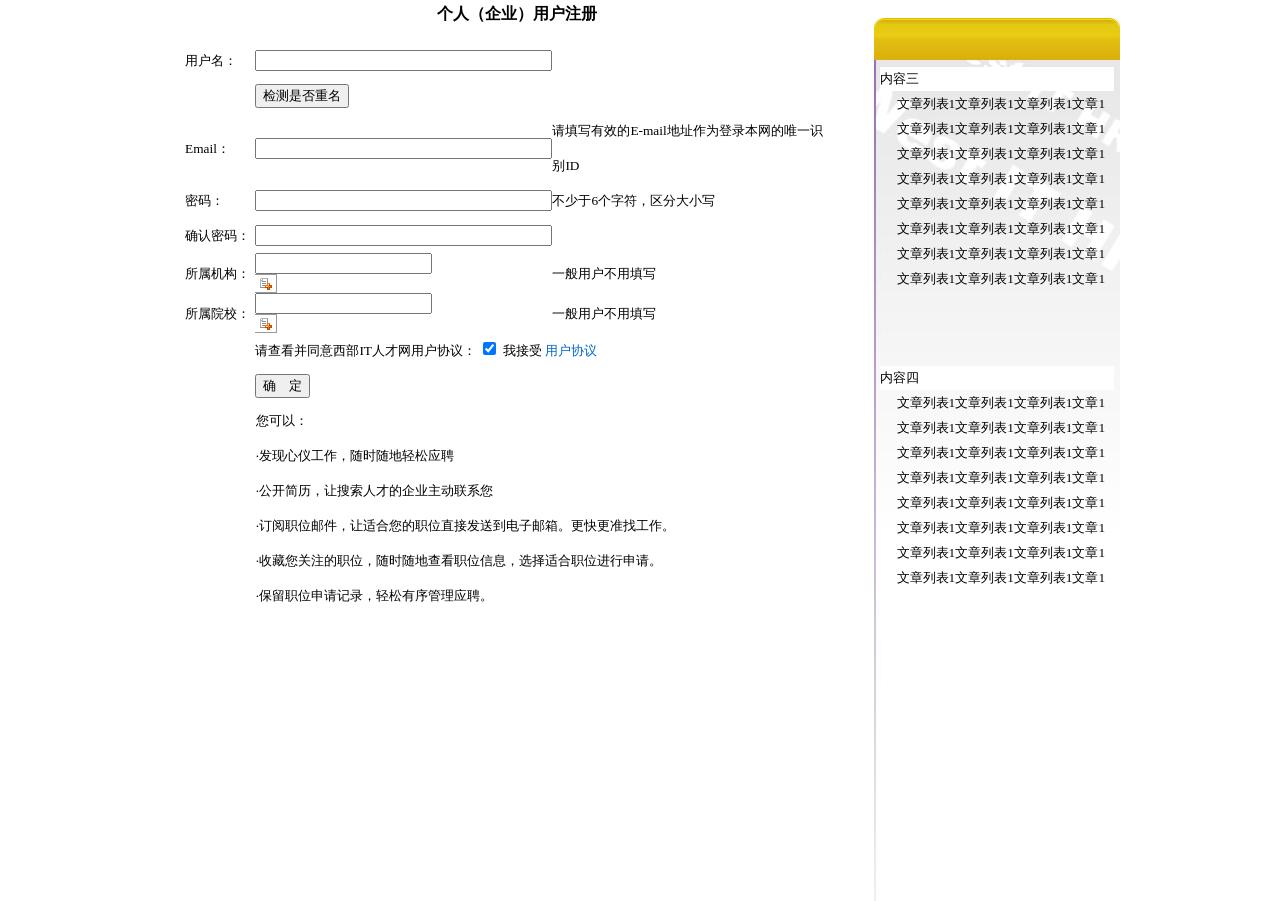
<file: 02Controlled library（受控库）/02Engineering（工程类）/03TS（技术解决方案）/02Interface Prototype/网站模版/regist.html>
﻿<!DOCTYPE html PUBLIC "-//W3C//DTD XHTML 1.0 Transitional//EN"
"http://www.w3.org/TR/xhtml1/DTD/xhtml1-transitional.dtd">
<!-- saved from url=(0014)about:internet -->
<html xmlns="http://www.w3.org/1999/xhtml">
<head>
<title>regest</title>
<meta http-equiv="Content-Type" content="text/html; charset=utf-8" />
<style type="text/css">td img {display: block;}</style>
<link href="main.css" rel="stylesheet" type="text/css" />
<style type="text/css">
td img {display: block;}.title {
	margin-top: 3px;
	font-size: 16px;
	font-weight: bold;
	padding-top: 3px;
	text-align: center;
	vertical-align: top;
}
.content {
	font-size: 14px;
	line-height: 40px;
	color: #333;
	text-indent: 2em;
	margin: 20px;
}
</style>
</head>
<body id="countainer">
<table width="960" border="0" align="center" cellpadding="0" cellspacing="0">
<!-- fwtable fwsrc="guide.png" fwpage="Page 1" fwbase="guide.jpg" fwstyle="Dreamweaver" fwdocid = "1786606152" fwnested="0" -->
  <tr>
   <td><img src="images/spacer.gif" width="29" height="1" border="0" alt="" /></td>
   <td><img src="images/spacer.gif" width="349" height="1" border="0" alt="" /></td>
   <td><img src="images/spacer.gif" width="21" height="1" border="0" alt="" /></td>
   <td><img src="images/spacer.gif" width="315" height="1" border="0" alt="" /></td>
   <td><img src="images/spacer.gif" width="246" height="1" border="0" alt="" /></td>
   <td><img src="images/spacer.gif" width="1" height="1" border="0" alt="" /></td>
  </tr>

  <tr>
   <td colspan="4" class="title">个人（企业）用户注册</td>
   <td rowspan="2"><img name="guide_r1_c5" src="images/guide_r1_c5.jpg" width="246" height="66" border="0" id="guide_r1_c5" alt="" /></td>
   <td><img src="images/spacer.gif" width="1" height="42" border="0" alt="" /></td>
  </tr>
  <tr>
   <td colspan="4" rowspan="7" valign="top"><div>
     <table cellspacing="0" cellpadding="0" style=" width:90%; line-height:35px; margin-left:25px">
       <tr>
         <td width="12%" align="right">用户名：</td>
         <td width="35%" align="left"><input size="35" name="userName" />
           <a href="login.html"></a></td>
         <td align="left"> </td>
       </tr>
       <tr>
         <td align="right"> </td>
         <td align="left"><a href="login.html">
           <input onclick="send_request(document.all.userName.value,'1')" value="检测是否重名" type="button" name="Submit2" />
         </a></td>
         <td align="left"> 
           <div id="showStr"></div>
           <div id="serverResponse"></div></td>
       </tr>
       <tr>
         <td align="right">Email：</td>
         <td align="left"><input onblur="checkemail()" size="35" name="Email" /></td>
         <td width="53%" align="left"><div id="showEamil"></div>
           <div id="serverResponse"></div>
           请填写有效的E-mail地址作为登录本网的唯一识别ID</td>
       </tr>
       <tr>
         <td align="right">密码：</td>
         <td align="left"><input onblur="chkpassword()" value="" size="35" type="password" name="password" /></td>
         <td align="left"><div id="passwordStr"></div>
           不少于6个字符，区分大小写</td>
       </tr>
       <tr>
         <td align="right">确认密码：</td>
         <td align="left"><input onblur="chkconfirmPassword()" value="" size="35" type="password" name="confirmPassword" /></td>
         <td> 
           <div id="confirmPasswordStr"></div></td>
       </tr>
       <tr>
         <td align="right">所属机构：</td>
         <td align="left"><input readonly="readOnly" name="organization" />
           <img onclick="myopen1()" src="./images/index052.gif" /></td>
         <td>一般用户不用填写</td>
       </tr>
       <tr>
         <td align="right">所属院校：</td>
         <td align="left"><input readonly="readOnly" name="school" />
           <img onclick="myopen2()" src="./images/index052.gif" /></td>
         <td>一般用户不用填写</td>
       </tr>
       <tr>
         <td> </td>
         <td id="link-text-blue" colspan="2" align="left">请查看并同意西部IT人才网用户协议：
           <input checked="checked" type="checkbox" name="accept" />
           我接受 <a href="login-xy.html" target="_blank">用户协议</a></td>
       </tr>
       <tr>
         <td> </td>
         <td align="left"><input value="确　定" type="submit" name="Submit" /></td>
       </tr>
     </table>
     <table cellspacing="0" cellpadding="0"  style=" width:90%; line-height:35px; margin-left:25px">
       <tr>
         <td width="11%" align="right"> </td>
         <td width="89%" align="left">您可以：</td>
       </tr>
       <tr>
         <td> </td>
         <td align="left">·发现心仪工作，随时随地轻松应聘 </td>
       </tr>
       <tr>
         <td> </td>
         <td align="left">·公开简历，让搜索人才的企业主动联系您 </td>
       </tr>
       <tr>
         <td> </td>
         <td align="left">·订阅职位邮件，让适合您的职位直接发送到电子邮箱。更快更准找工作。 </td>
       </tr>
       <tr>
         <td> </td>
         <td align="left">·收藏您关注的职位，随时随地查看职位信息，选择适合职位进行申请。</td>
       </tr>
       <tr>
         <td> </td>
         <td align="left">·保留职位申请记录，轻松有序管理应聘。</td>
       </tr>
     </table>
     <p>&nbsp;</p>
   </div>
   <td><img src="images/spacer.gif" width="1" height="24" border="0" alt="" /></td>
  </tr>
  <tr>
   <td valign="top" style="background-image:url(images/guide_r3_c5.jpg)"><table width="95%" border="0" align="center" cellpadding="0" cellspacing="0">
     <tr>
       <td height="24" colspan="2" bgcolor="#FFFFFF">内容三</td>
       </tr>
     <tr>
       <td width="7%">&nbsp;</td>
       <td width="93%" height="25">文章列表1文章列表1文章列表1文章1</td>
     </tr>
     <tr>
       <td>&nbsp;</td>
       <td height="25">文章列表1文章列表1文章列表1文章1</td>
     </tr>
     <tr>
       <td>&nbsp;</td>
       <td height="25">文章列表1文章列表1文章列表1文章1</td>
     </tr>
     <tr>
       <td>&nbsp;</td>
       <td height="25">文章列表1文章列表1文章列表1文章1</td>
     </tr>
     <tr>
       <td>&nbsp;</td>
       <td height="25">文章列表1文章列表1文章列表1文章1</td>
     </tr>
     <tr>
       <td>&nbsp;</td>
       <td height="25">文章列表1文章列表1文章列表1文章1</td>
     </tr>
     <tr>
       <td>&nbsp;</td>
       <td height="25">文章列表1文章列表1文章列表1文章1</td>
     </tr>
     <tr>
       <td>&nbsp;</td>
       <td height="25">文章列表1文章列表1文章列表1文章1</td>
     </tr>
   </table></td>
   <td><img src="images/spacer.gif" width="1" height="299" border="0" alt="" /></td>
  </tr>
  <tr>
   <td rowspan="5" valign="top" style="background-image:url(images/guide_r4_c5.jpg)"><table width="95%" border="0" align="center" cellpadding="0" cellspacing="0">
     <tr>
       <td height="24" colspan="2" bgcolor="#FFFFFF">内容四</td>
     </tr>
     <tr>
       <td width="7%">&nbsp;</td>
       <td width="93%" height="25">文章列表1文章列表1文章列表1文章1</td>
     </tr>
     <tr>
       <td>&nbsp;</td>
       <td height="25">文章列表1文章列表1文章列表1文章1</td>
     </tr>
     <tr>
       <td>&nbsp;</td>
       <td height="25">文章列表1文章列表1文章列表1文章1</td>
     </tr>
     <tr>
       <td>&nbsp;</td>
       <td height="25">文章列表1文章列表1文章列表1文章1</td>
     </tr>
     <tr>
       <td>&nbsp;</td>
       <td height="25">文章列表1文章列表1文章列表1文章1</td>
     </tr>
     <tr>
       <td>&nbsp;</td>
       <td height="25">文章列表1文章列表1文章列表1文章1</td>
     </tr>
     <tr>
       <td>&nbsp;</td>
       <td height="25">文章列表1文章列表1文章列表1文章1</td>
     </tr>
     <tr>
       <td>&nbsp;</td>
       <td height="25">文章列表1文章列表1文章列表1文章1</td>
     </tr>
   </table></td>
   <td><img src="images/spacer.gif" width="1" height="82" border="0" alt="" /></td>
  </tr>
  <tr>
   <td><img src="images/spacer.gif" width="1" height="45" border="0" alt="" /></td>
  </tr>
  <tr>
   <td><img src="images/spacer.gif" width="1" height="20" border="0" alt="" /></td>
  </tr>
  <tr>
   <td><img src="images/spacer.gif" width="1" height="293" border="0" alt="" /></td>
  </tr>
  <tr>
   <td><img src="images/spacer.gif" width="1" height="83" border="0" alt="" /></td>
  </tr>
  <tr>
   <td colspan="5"><img name="guide_r9_c1" src="images/guide_r9_c1.jpg" width="960" height="12" border="0" id="guide_r9_c1" alt="" /></td>
   <td><img src="images/spacer.gif" width="1" height="12" border="0" alt="" /></td>
  </tr>
</table>
<!--#include file="foot.html"-->
</body>
</html>
</file>
<file: 02Controlled library（受控库）/02Engineering（工程类）/03TS（技术解决方案）/02Interface Prototype/网站模版/main.css>
body,td,th {
	font-size: 10pt;
	margin:0px;
	text-align: left;
}
#countainer{margin:auto;width:960px;height:100%;background-color:#FFFFFF;}
a:link {
	text-decoration: none;
	color: #0066CC;
}
a:visited {
	text-decoration: none;
	color: #0066CC;
}
a:hover {
	text-decoration: none;
}
a:active {text-decoration: none;}
.txt-all {font-size: 9pt;color: #333333;}
.txt-link-normal {font-size: 10pt;color: #000000;padding-left:18px;line-height: 150%;}
.txt-banner {font-size: 12pt;color: #FFFFFF;}
.txt-red {
	font-size: 12pt;
	color: #FF0000;
	padding-left: 6px;
	font-weight: bold;
}
#linkbanner {color:#FFFFFF;font-size:12pt;text-decoration:none;font-weight:bold;}
#linkbanner:link{color:#FFFFFF;font-size:12pt;text-decoration:none;font-weight:bold;}
#linkbanner:hover{color:#FF0000;font-size:12pt;text-decoration:none;font-weight:bold;}
#linkbanner:visited{color:FFFFFF;font-size:12pt;text-decoration:none;;font-weight:bold}
#linkbanner-2 {color:#000000;font-size:12pt;text-decoration:none;font-weight:bold}
#linkbanner-2:link{color:#000000;font-size:12pt;text-decoration:none;font-weight:bold}
#linkbanner-2:hover{color:#FF0000;font-size:12pt;text-decoration:none;font-weight:bold;}
#linkbanner-2:visited{color:000000;font-size:12pt;text-decoration:none;;font-weight:bold}
.hotjoblist {font-size: 10pt;color: #333333;}
#leftDiv{
	float:left;
	width:60%;
	font-size: 10pt;
	color: #333333;
	line-height: 150%;
	padding-left: 10pt;
}
#rightDiv{
	float:left;
	width:40%;
	font-size: 10pt;
	color: #1F59A2;
	line-height: 150%;
	padding-left: 5pt;
}
#labelDiv{width:200px;height:500px;overflow-y:scroll;scrollbar-base-color:#FF9900;border:0px solid;}
#searchDiv{font-size: 10pt;line-height: 125%;}
#labelDiv-fjob{width:365px;height:300px;overflow-y:scroll;scrollbar-base-color:#DDEEF6;border:1px solid;}
#labelDiv-fmenber{width:365px;height:300px;overflow-y:scroll;scrollbar-base-color:#FCAD36;border:1px solid;}
#txt-link-normal tr td a:link{color:#000000;font-size:10pt;text-decoration:none;}
#txt-link-normal tr td a:hover{color:#FF0000;font-size:10pt;text-decoration:none;}
#txt-link-normal tr td a:visited{color:none;font-size:10pt;text-decoration:none;}
.txt-label-black {font-size: 10pt;color: #000000; padding-left:12px;line-height: 150%;}
.button{margin-bottom: 0px;}
.class{margin-left:18px;font-size:10pt;}
#linkDiv{
	width:185px;
	height:500px;
	overflow-y:scroll;
	scrollbar-base-color:#CCCCCC;
        margin-top:28px;
	border:0px solid;
	background-image: url(images/by-manage.jpg);
	background-repeat: no-repeat;
}
.formtable{width:100%; table-layout:fixed;}
.formtable th{padding:5px 15px 5px 5px; font-weight:normal; text-align:center; background-color:D1D1D1;}
.formtable td{padding:5px;}
tr.odd{background:#f7f7f7;}
</file>
